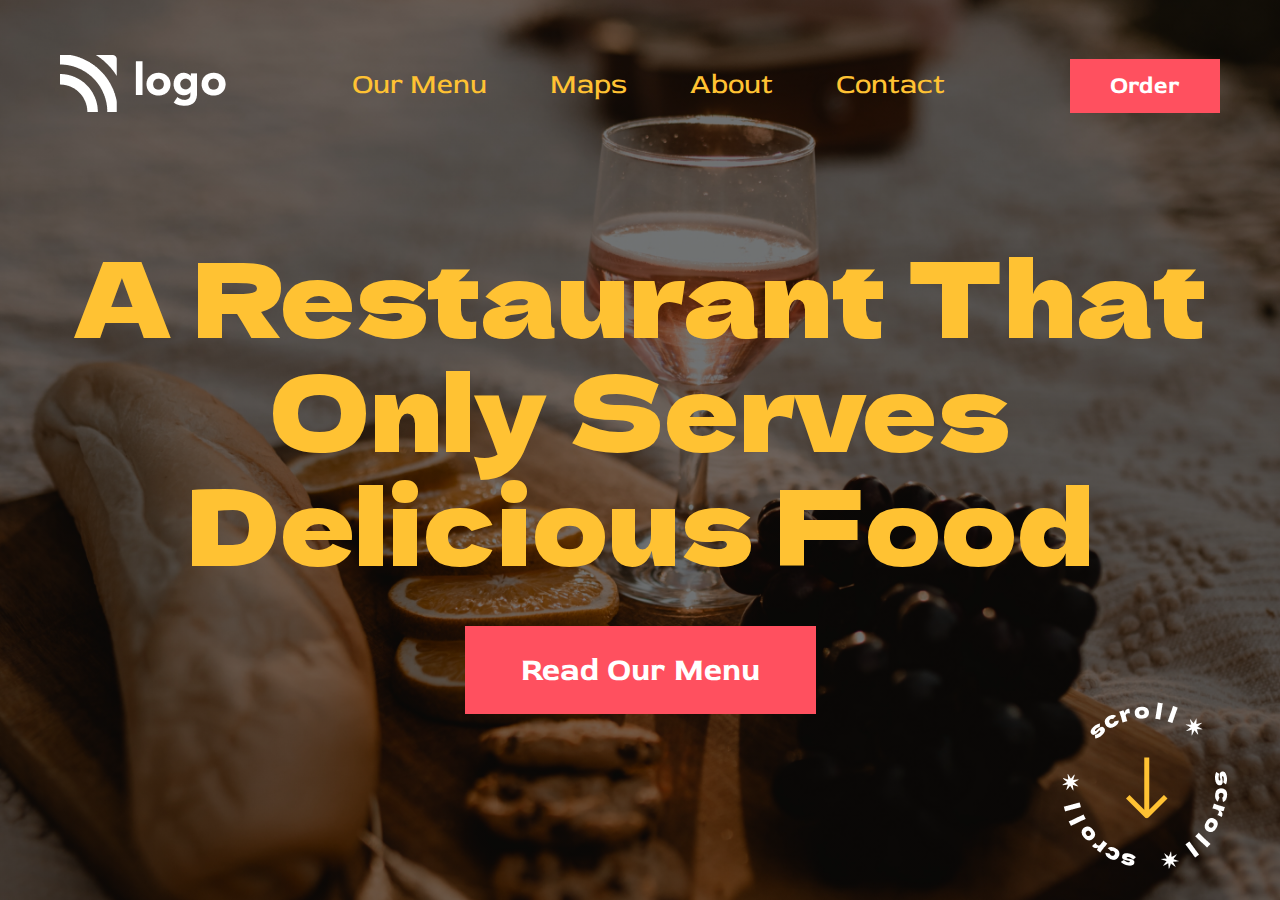
<file: 03 FEB  PROJ(assignment)/index.html>
<!DOCTYPE html>
<html lang="en">
<head>
    <meta charset="UTF-8">
    <meta http-equiv="X-UA-Compatible" content="IE=edge">
    <meta name="viewport" content="width=device-width, initial-scale=1.0">
    <title>Document</title>
    <link rel="stylesheet" href="./styles/style.css">
    <!-- google font -->
    
    <!-- Red Rose Font -->
    <link rel="preconnect" href="https://fonts.googleapis.com" />
    <link rel="preconnect" href="https://fonts.gstatic.com" crossorigin />
    <link href="https://fonts.googleapis.com/css2?family=Red+Rose:wght@300;400;500;600;700&display=swap"rel="stylesheet" />
    <!-- Dela Font -->
    <link rel="preconnect" href="https://fonts.googleapis.com" />
    <link rel="preconnect" href="https://fonts.gstatic.com" crossorigin />
    <link href="https://fonts.googleapis.com/css2?family=Dela+Gothic+One&display=swap"rel="stylesheet"/>

</head>
<body>
    <nav>
        <!-- logo -->
        <div>
            <img src="./assets/white-logo.png" alt="">
        </div>
            

    <div class="navigation"> 
        <ul>
            <li><a href="#">Our Menu</a></li>
            <li><a href="#">Maps</a></li>
            <li><a href="#">About</a></li>
            <li><a href="#">Contact</a></li>
        </ul>
    </div>
        
            <!-- button -->
            <div>
                <button class="nav-button">Order</button>
            </div>
            
        
    </nav>

    <main>
        <div class="heading">
            <h1>A Restaurant That <br> Only Serves <br> Delicious Food</h1>
        </div>
        <div class="main-button">
            <button>Read Our Menu</button>
        </div>
        <!-- buttom -->
        <div class="bottom">
            <img src="./assets/scrool.png" alt="">
        </div> 
    </main>
        
</body>
</html>
</file>
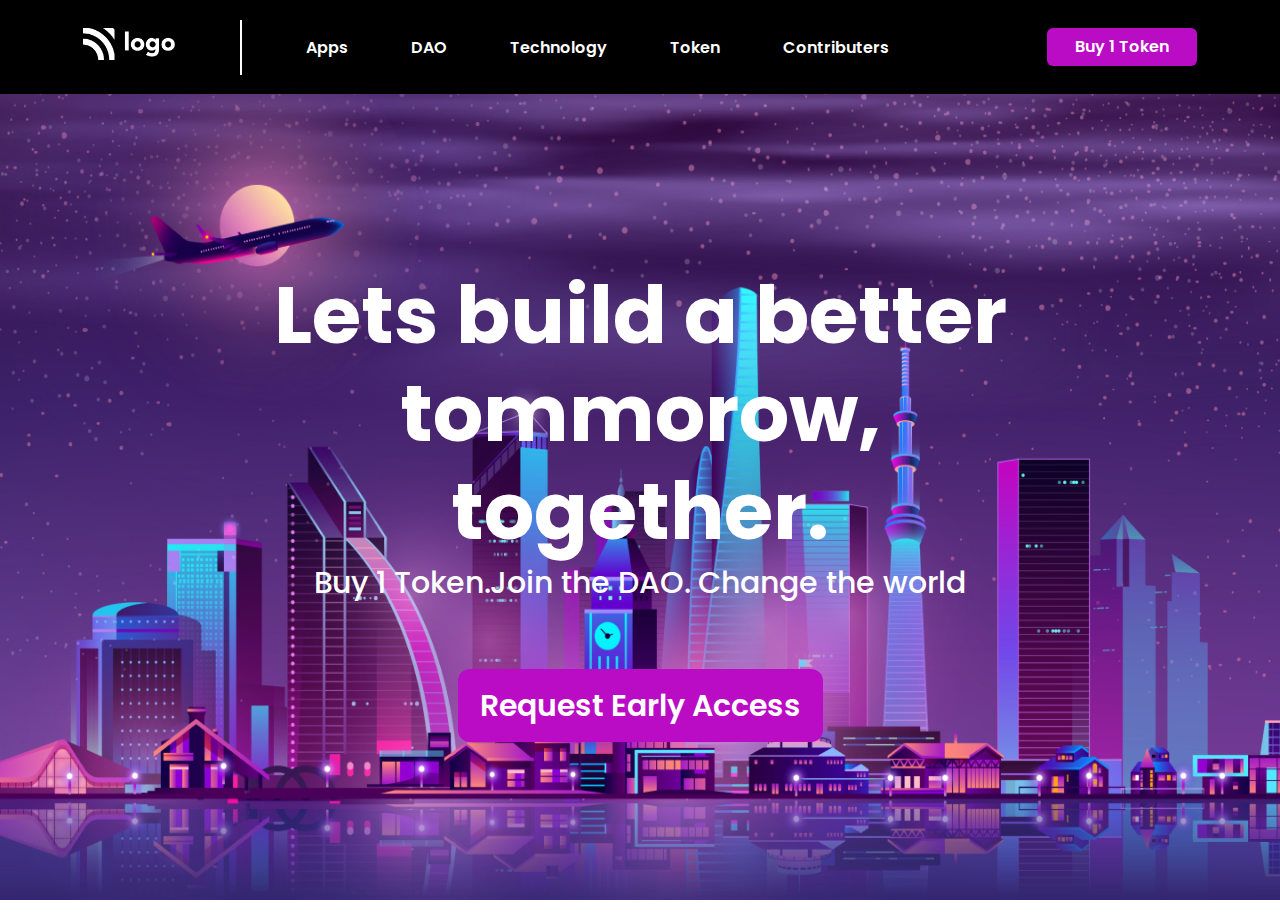
<file: 05 feb project(assignment/index.html>
<!DOCTYPE html>
<html lang="en">
<head>
    <meta charset="UTF-8">
    <meta http-equiv="X-UA-Compatible" content="IE=edge">
    <meta name="viewport" content="width=device-width, initial-scale=1.0">
    <title>Document</title>
    <!-- CSS -->
    <link rel="stylesheet" href="./styles/style.css">
    <!-- google font -->
    <link rel="preconnect" href="https://fonts.googleapis.com" />
    <link rel="preconnect" href="https://fonts.gstatic.com" crossorigin />
    <link href="https://fonts.googleapis.com/css2?family=Poppins:wght@200;300;400;500;600;700;800&display=swap" rel="stylesheet"/>
    <link rel="preconnect" href="https://fonts.googleapis.com" />
    <link rel="preconnect" href="https://fonts.gstatic.com" crossorigin />
    <link href="https://fonts.googleapis.com/css2?family=Montserrat:wght@600;700;800&display=swap" rel="stylesheet" />
</head>
<body>
    <!-- header(navigation) -->
    <nav>
        <!-- logo -->
        <div class="logo">
            <img src="./assets/white-logo.png" alt="">
        </div>
        <!-- line -->
        <div class="line"></div>
        <!-- section -->
        <div class="navigation">
            <ul>
                <li><a href="#">Apps</a></li>
                <li><a href="#">DAO</a></li>
                <li><a href="#">Technology</a></li>
                <li><a href="#">Token</a></li>
                <li><a href="#">Contributers</a></li>
            </ul>
        </div>
        <!-- button -->
        <div class="nav-button">
            <button>Buy 1 Token</button>
        </div>
    </nav>

    <!-- main section -->
    <section aria-level="hero">
        <div class="hero">
            
              <h1>Lets build a better <br> tommorow, together.</h1>
            
    
            
              <p>Buy 1 Token.Join the DAO. Change the world</p>
            
    
            <!-- main-button -->
            
              <button class="main-button">Request Early Access</button>
             
        </div>
    </section>
</body>
</html>
</file>
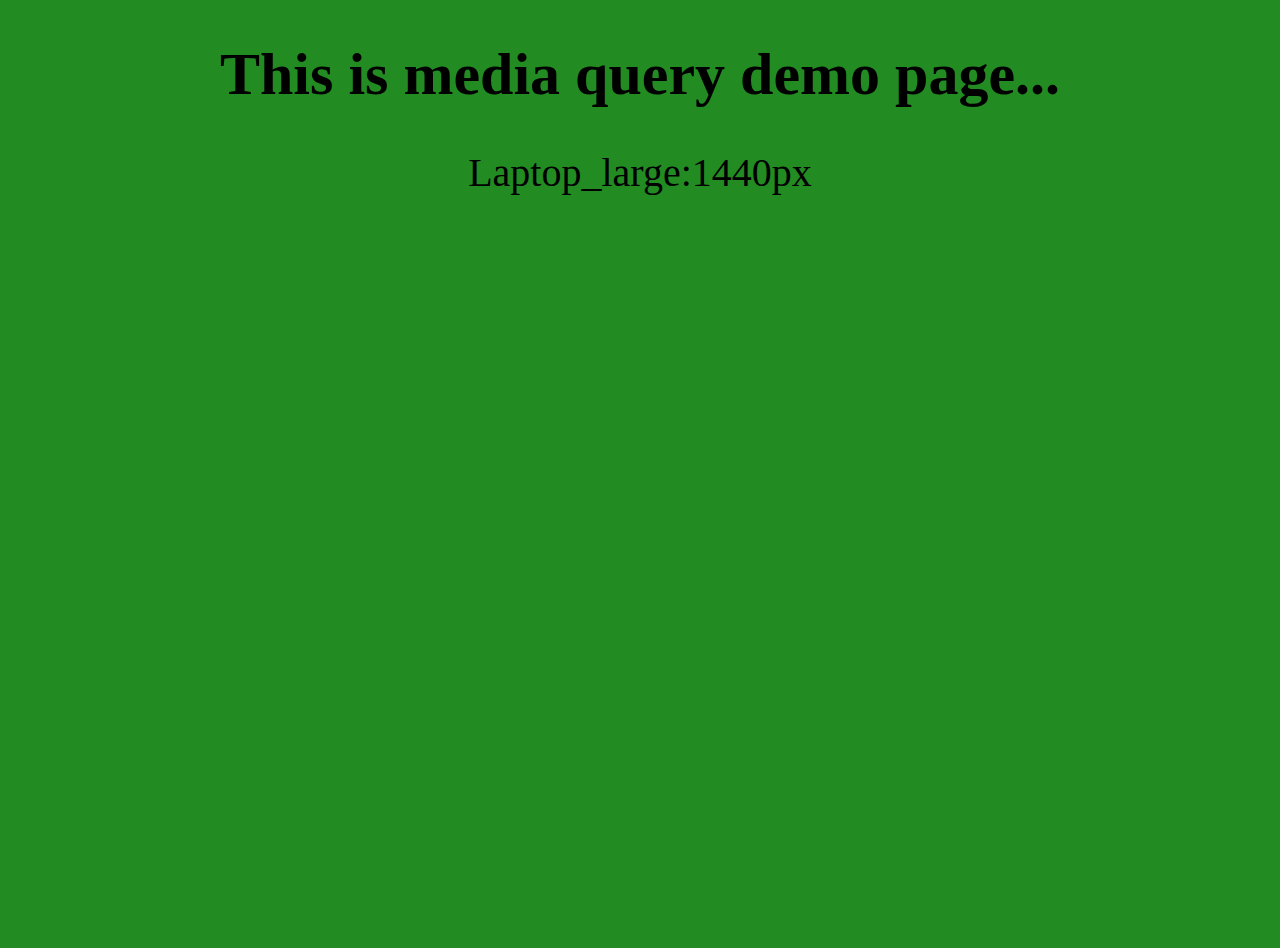
<file: 09 feb media queryProject/index.html>
<!DOCTYPE html>
<html lang="en">
<head>
    <meta charset="UTF-8">
    <meta name="viewport" content="width=device-width, initial-scale=1.0">
    <title>Media Qyery Project</title>
    <link rel="stylesheet" href="./style.css">
</head>
<body>
    <h1>This is media query demo page...</h1>
    <p class="laptop_large">Laptop_large:1440px</p>
    <p class="laptop">Laptop screen:1024px</p>
    <p class="tablet ">Tablet screen:768px</p>
    <p class="mobile">Mobile screen:425px</p>
</body>
</html>
</file>
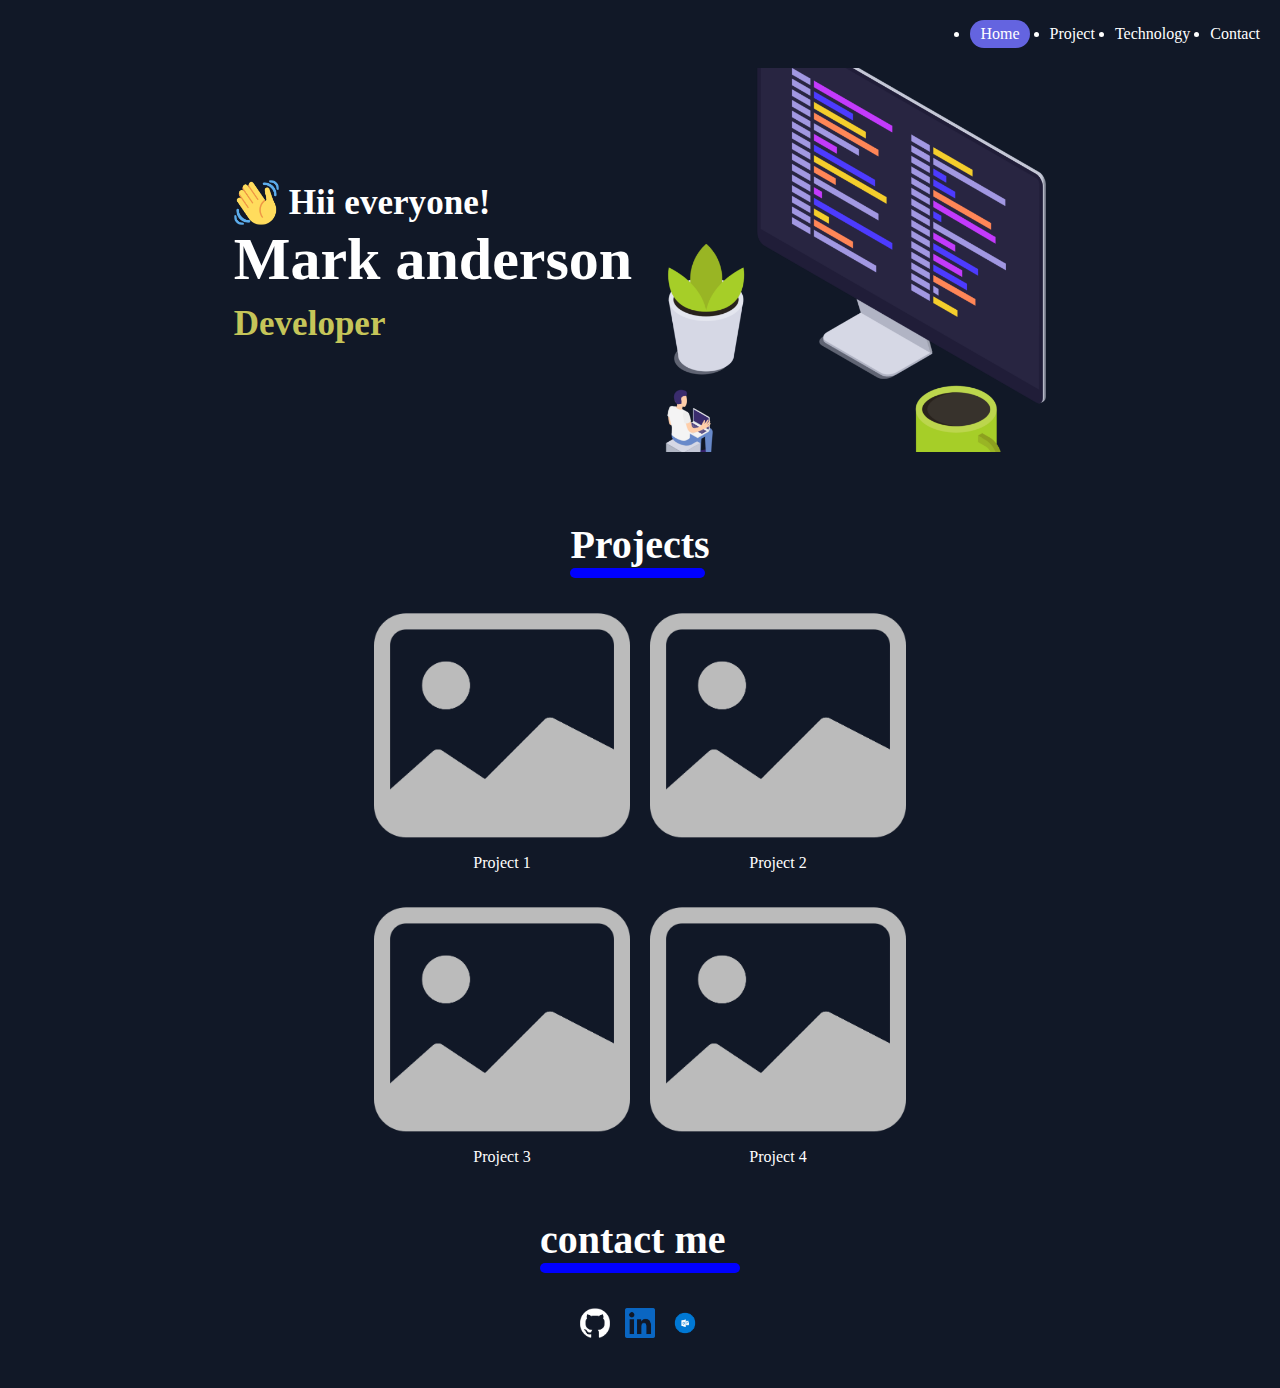
<file: 10 feb(media query assig.)/index.html>
<!DOCTYPE html>
<html lang="en">
<head>
    <meta charset="UTF-8">
    <meta name="viewport" content="width=device-width, initial-scale=1.0">
    <title>Media Query</title>
    <link rel="stylesheet" href="./style.css">
</head>
<body>
    <header>
            <nav>
                <ul>
                    <li class="home">Home</li>
                    <li>Project</li>
                    <li>Technology</li>
                    <li>Contact</li>
                </ul>
                <div>
                    <img src="assets/hambrger.png" alt="menu">
                </div>
            </nav>
            <section class="intro">
                <div class="intro_left">
                     <div class="intro_line_1">
                        <img src="./assets/waving-hand.png" alt="hello">
                        <h3>Hii everyone!</h3>
                     </div>
                     <div class="intro_line_2">
                         <h1>Mark anderson</h1>
                         <h2>Developer</h2>
                     </div>
                </div>
                <div class="intro_right">
                     <img src="./assets/pc-image.png" alt="pc-image">
                </div>
            </section>
    </header>
    <main>
        <section class="projects">
            <div>
                <h1>Projects</h1>
                <div class="horizontal_divider"></div>
            </div>
            <div class="project-list">
                <div class="project">
                    <img src="./assets/image.png" alt="project-image">
                    <p>Project 1</p>
                </div>
                <div class="project">
                    <img src="./assets/image.png" alt="project-image">
                    <p>Project 2</p>
                </div>
                <div class="project">
                    <img src="./assets/image.png" alt="project-image">
                    <p>Project 3</p>
                </div>
                <div class="project">
                    <img src="./assets/image.png" alt="project-image">
                    <p>Project 4</p>
                </div>
            </div>
        </section>
    </main>
    <footer>
        <section class="contact">
            <div>
                <h1>contact me</h1>
                <div class="horizontal_divide_contact"></div>
            </div>
            <div class="socials">
                <img src="./assets/github.png" alt="social">
                <img src="./assets/linkedin.png" alt="social">
                <img src="./assets/outlook.png" alt="social">
            </div>
        </section>
    </footer>
</body>
</html>
</file>
<file: 03 FEB  PROJ(assignment)/styles/style.css>
*{
     padding: 0%;
     margin: 0%;
     box-sizing: border-box;
     color: black;
     font-family: "Red Rose", cursive;
}
body{
     height: 100%;
     width: 100%;
     background-image: linear-gradient(rgba(0, 0, 0, 0.5), rgba(0, 0, 0, 0.5)), url("../assets/pexels-maxyne-barcel-10402282\ 1.png");
     background-size: cover;
     background-attachment: fixed;
}
nav{
     display: flex;
     justify-content: space-between;
     align-items: center;
     padding:0 60px 0 60px;
     margin-top: 55px;
}

.navigation ul{
  display: flex;
  align-items: center;
  gap: 63px;
  list-style: none;  
}

li{
     cursor: pointer;
}

a{
     font-family: "Red Rose";
     font-style: normal;
     font-weight: 400;
     font-size: 28px;
     line-height: 22px;
     color: #ffc233;
     text-decoration: none;   
}

.nav-button{
     padding: 12px 40px;
     background-color: #ff505f;
     border: none;
     font-family: "Red Rose";
     font-style: normal;
     font-weight: 700;
     font-size: 24px;
     line-height: 30px;
     color: #ffffff;
     cursor: pointer;
}
main div{
     display: flex;
     justify-content: center;
     text-align: center;
     max-width: 1154px;
     margin: 0 auto;
     margin-top: 119px;
}
main div h1{
     font-family: "Dela Gothic One", cursive;
     font-style: normal;
     font-weight: 400;
     font-size: 104px;
     line-height: 114px;
     color: #ffc233;
     text-align: center;
    
}

.main-button{
     margin-top: 48px;
}
.main-button button{
     background: #ff505f;
     font-family: "Red Rose";
     font-style: normal;
     font-weight: 700;
     font-size: 32px;
     line-height: 40px;
     color: #ffffff;
     border: none;
     padding: 24px 56px;
     cursor: pointer;
}
.bottom{
  position: absolute;
  bottom: 20px;
  right: 40px;
}
</file>
<file: 05 feb project(assignment/styles/style.css>
* {
    margin: 0;
    padding: 0;
    box-sizing: border-box;
    font-family: "Poppins", sans-serif;
  }
nav{
    display: flex;
    align-items: center;
    justify-content: center;
    background-color: #000;
    padding: 31px 83px;
    height: 94px;
}
.navigation{
    flex-grow: 1;
}
.logo img{
    width:92px;
    height:32px;
  }
.line{
    width: 2px;
    height: 55px;
    background-color: #fff;
    margin-left: 65px;
}
ul{
    display: flex;
    align-items: center;
    gap: 63px;
    list-style: none;
    margin-left: 64px;
}
a{
    text-decoration: none;
    font-family: "Poppins";
    font-style: normal;
    font-weight: 600;
    font-size: 16px;
    line-height: 24px;
    color: #ffffff;
}
.logo , li{
    cursor: pointer;
}
.nav-button button{
    background: #ba0cc5;
    color: #ffffff;
    border: none;
    font-family: "Poppins";
    font-style: normal;
    padding: 7px 28px;
    border-radius: 6px;
    font-weight: 600;
    font-size: 16px;
    line-height: 24px;
    cursor: pointer;
  }
  .hero{
    text-align: center;
    background-image: url(../assets/bg.png);
    background-size:100% 100%;
    background-repeat: no-repeat;
    background-attachment: fixed;
    height: 91.5vh;
  }
  h1{
    max-width: 846px;
    margin: 0 auto;
    font-style: normal;
    font-weight: 700;
    font-size: 80px;
    line-height: 98px;
    text-align: center;
    color: #ffffff;
    padding-top: 172px;
  }
  p{
    font-family: "Poppins";
    font-style: normal;
    font-weight: 500;
    font-size: 30px;
    line-height: 45px;
    color: #ffffff;
  }
  .main-button{
    background: #ba0cc5;
    border-radius: 12px;
    font-family: "Poppins";
    font-style: normal;
    font-weight: 600;
    font-size: 29.9487px;
    line-height: 45px;
    color: #ffffff;
    border: none;
    padding: 14px 22px;
    margin-top: 64px;
    cursor: pointer;
  }
</file>
<file: 09 feb media queryProject/style.css>
body {
    height: 100vh;
    background-color: aquamarine;
  }
  
  h1 {
    font-size: 60px;
    text-align: center;
  }
  
  .laptop_large,
  .laptop,
  .tablet,
  .mobile {
    font-size: 40px;
    text-align: center;
    display: none;
  }
  
  @media screen and (min-width: 0px) {
    body {
      background-color: crimson;
    }
  
    .mobile {
      display: block;
    }
  }
  
  @media screen and (min-width: 425px) {
    body {
      background-color:  aqua;
    }
  
    .mobile {
      display: none;
    }
  
    .tablet {
      display: block;
    }
  }
  
  @media screen and (min-width: 768px) {
    body {
      background-color:darkgoldenrod;
    }
  
    .mobile {
      display: none;
    }
  
    .tablet {
      display: none;
    }
  
    .laptop {
      display: block;
    }
  }
  
  @media screen and (min-width: 1024px) {
    body {
      background-color:forestgreen;
    }
  
    .mobile {
      display: none;
    }
  
    .tablet {
      display: none;
    }
  
    .laptop {
      display: none;
    }
  
    .laptop_large {
      display: block;
    }
  }
</file>
<file: 10 feb(media query assig.)/style.css>
*{
    margin: 0;
    padding: 0;
    box-sizing: border-box;
    background-color: #111827;
    color: white;
}
img:hover{
    cursor: pointer;
}
nav{
    margin: 20px;
}
nav ul{
    display: flex;
    flex-direction: row;
    justify-content: right;
    align-items: center;
    gap: 20px;
}
img[alt="menu"]{
    width: 20px;
    display: none;
}
.home{
    padding: 5px 10px;
    background: rgb(100, 100, 224);
    border-radius: 15px;
}
.intro{
    max-width: 100vw;
    margin: 20px;
    display: flex;
    flex-direction: row;
    justify-content: center;
    align-items: center;
    gap: 30px;
}
.intro_line_1{
    display: flex;
    flex-direction: row;
    align-items: center;
    gap: 10px;
    font-size: 30px;
}
.intro_line_2{
    display: flex;
    flex-direction: column;
    justify-content: center;
    gap: 10px;
}
.intro_line_2 h1{
    font-size: 60px;
}
.intro_line_2 h2{
    font-size: 35px;
    color: rgb(197, 197, 89);
}




.projects{
    margin-top: 65px;
    display: flex;
    flex-direction: column;
    justify-content: center;
    align-items: center;
}
.projects div h1{
    font-size: 40px;
}
.horizontal_divider{
    height: 10px;
    width: 135px;
    background-color: blue;
    border-radius: 20px;
    margin-bottom: 20px;
}
.project-list{
    display: grid;
    grid-template-columns: 1fr 1fr;
    align-items: center;
    justify-content: center;
    row-gap: 20px;
    column-gap: 20px; 
}
img[alt="hello"]{
    height: 45px;
}
img[alt="pc-image"]{
    width: 30vw;
}
img[alt="project-image"]{
    width: 20vw;
}
.project{
    display: flex;
    flex-direction: column;
    justify-content: center;
    align-items: center;
}
.contact{
    margin: 50px;
    display: flex;
    flex-direction: column;
    justify-content: center;
    align-items: center;
    gap: 15px;

}
.contact div h1{
    font-size: 40px;
}
.horizontal_divide_contact{
    height: 10px;
    width: 200px;
    background-color: blue;
    border-radius: 20px;
    margin-bottom: 20px;
}
.socials{
    display: flex;
    justify-content: center;
    align-items: center;
    gap: 15px;
}
img[alt="social"]{
    width: 30px;
}

@media screen and (max-width: 576px) {
    nav ul{
        display: none;
    }
    img[alt="menu"]{
        display: block;
    }
    .intro{
        display: flex;
        flex-direction: column;
    }
    img[alt="pc-image"]{
        width: 60vw;
    }
    .intro_line_1{
        display: flex;
        flex-direction: column;
        justify-content: center;
        align-items: center;
        gap: 11px;
        font-size: 21px;
    }
    .intro_line_2 h1{
        font-size: 40px;
    }
    .intro_line_2 h2{
        font-size: 25px;
        text-align: center;
    }
    .project-list{
        display: grid;
        grid-template-columns: 1fr;
        align-items: center;
        justify-content: center;
        row-gap: 25px;
        column-gap: 25px; 
    }
    img[alt="project-image"]{
        width: 55vw;
    }
    .projects div h1{
        font-size: 36px;
    }
    .contact div h1{
        font-size: 36px;
    }
    .horizontal_divider_contact{
        height: 11px;
        width: 181px;
        background-color: blue;
        border-radius: 20px;
        margin-bottom: 20px;
    }
    

}
</file>
